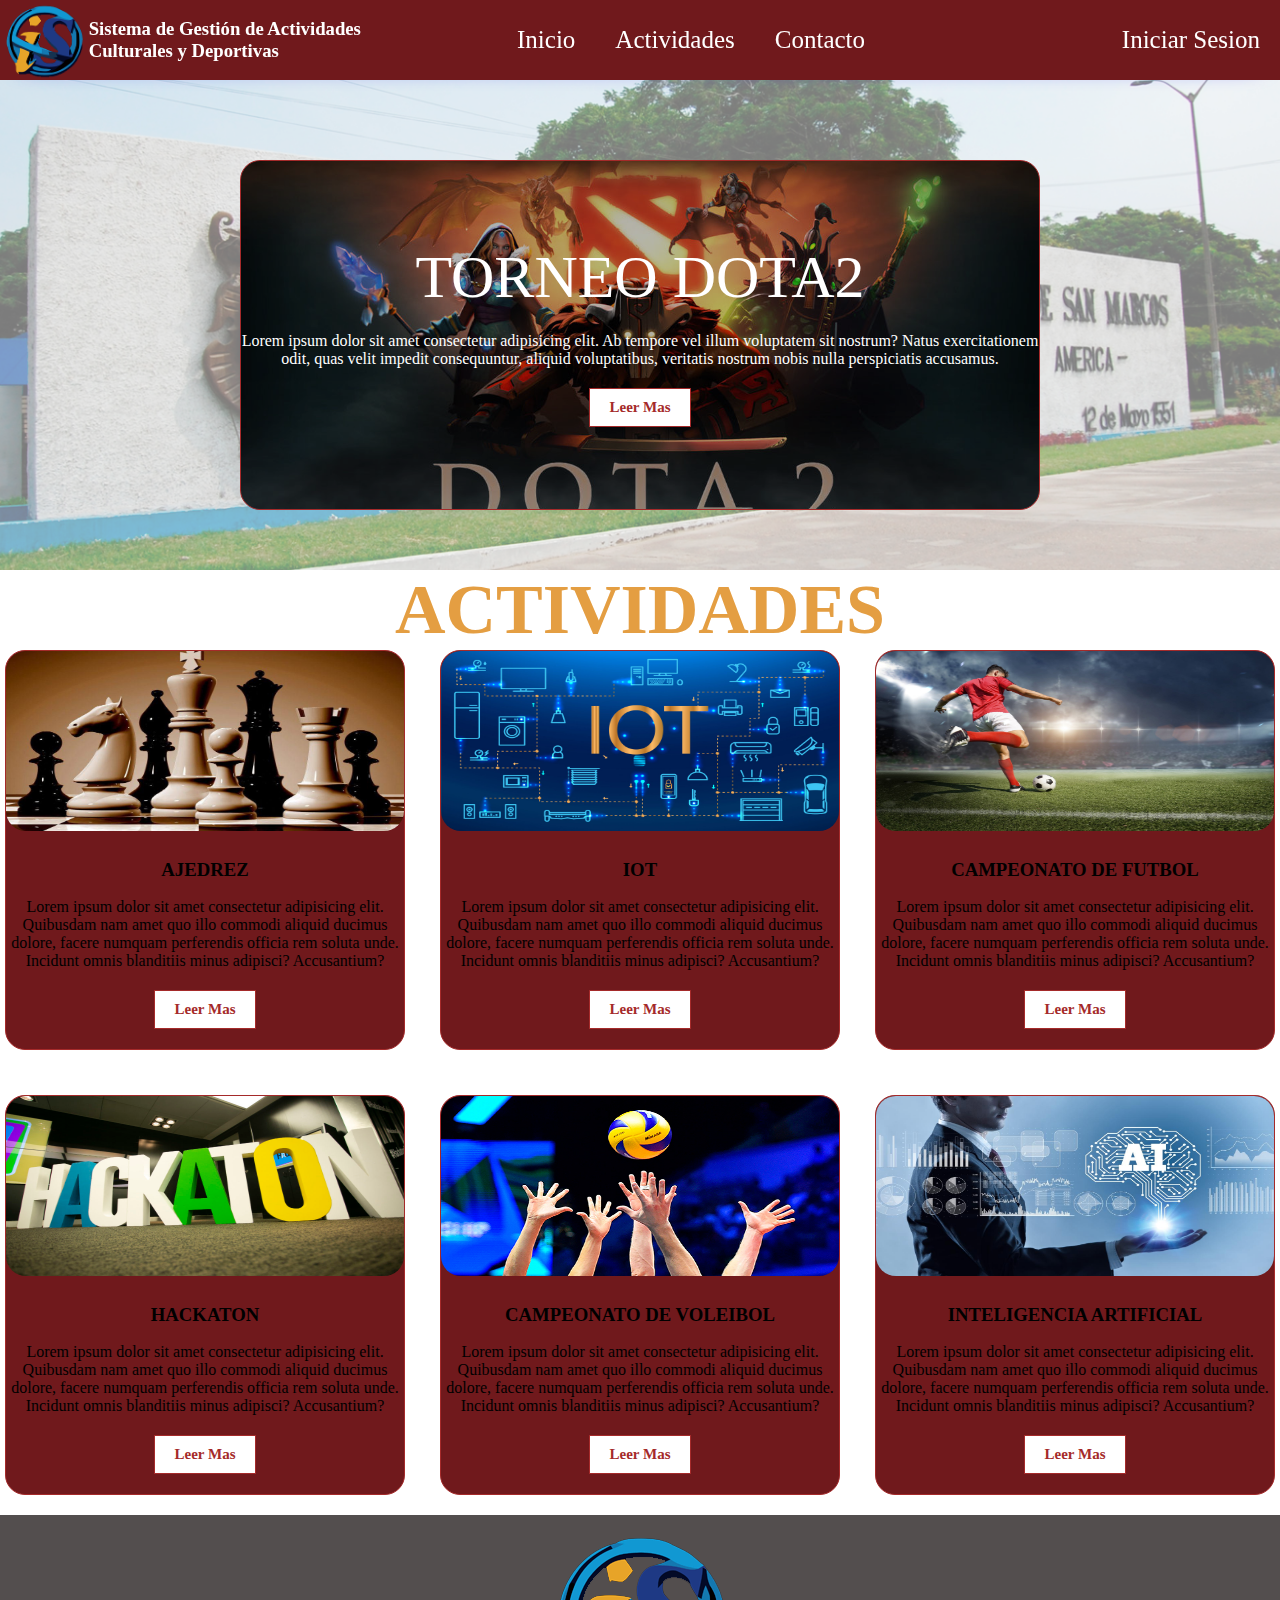
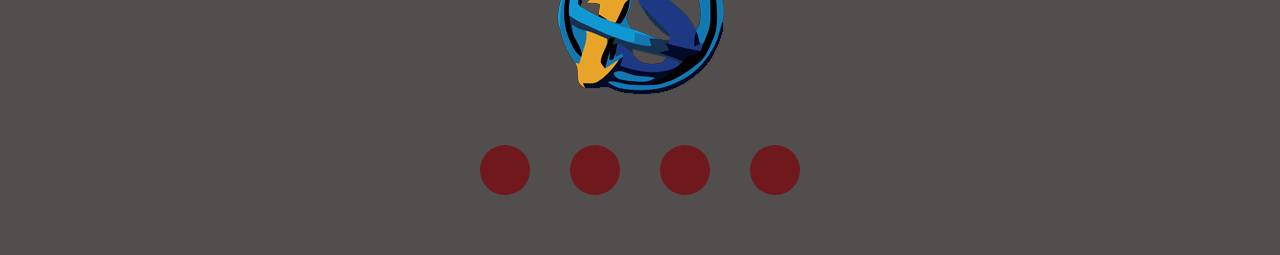
<file: index.html>
<!DOCTYPE html>
<html lang="en">

<head>
    <meta charset="UTF-8">
    <meta http-equiv="X-UA-Compatible" content="IE=edge">
    <meta name="viewport" content="width=device-width, initial-scale=1.0">
    <title>BIENESTAR</title>
    <!--ESTILOS CSS-->
    <link rel="stylesheet" href="css/estilos.css">
    <!-- FONT AWESOME-->
    <link rel="stylesheet" href="https://cdnjs.cloudflare.com/ajax/libs/font-awesome/6.0.0-beta3/css/all.min.css" integrity="sha512-Fo3rlrZj/k7ujTnHg4CGR2D7kSs0v4LLanw2qksYuRlEzO+tcaEPQogQ0KaoGN26/zrn20ImR1DfuLWnOo7aBA==" crossorigin="anonymous" referrerpolicy="no-referrer"
    />
</head>

<body>
    <!--header-->
    <header>
        <div class="header-content">
            <div class="logo">
                <img src="img/fisi.png" alt="logofisi" class="logofisi">
                <h3 class="titulo">Sistema de Gestión de Actividades Culturales y Deportivas</h3>
            </div>
            <div class="menu">
                
                <nav>
                    <ul>
                        <li><a href="#"> Inicio</a></li>
                        <li><a href="#activity"> Actividades</a></li>
                        <li><a href="#contacto"> Contacto</a></li>

                    </ul>
                </nav>
            </div>
            <div>
                
            </div>
            <div class="menu">
                <nav>
                    <ul>
                        <li><a href="login.html"> Iniciar Sesion</a></li>
                    </ul>
                </nav>
            </div>
        </div>
    </header>
    <!--Portada-->
    <div class="portada" id="port">
        <div class="portada-info">
            <h1>TORNEO DOTA2</h1>
            <P>Lorem ipsum dolor sit amet consectetur adipisicing elit. Ab tempore vel illum voluptatem sit nostrum? Natus exercitationem odit, quas velit impedit consequuntur, aliquid voluptatibus, veritatis nostrum nobis nulla perspiciatis accusamus.
            </P>
            <a href="#" class="btn">Leer Mas <i class="fas fa-angle-double-right"></i></a>
        </div>
    </div>
    <!--ACTIVIDADES-->
    <div class="Tactividades" id="activity">
        <h1>ACTIVIDADES</h1>
    </div>
    <div class="actividades">
        <div class="actividad-info">
            <img src="img/ajedrez.jpeg" alt="">
            <h3>AJEDREZ</h3>
            <P>Lorem ipsum dolor sit amet consectetur adipisicing elit. Quibusdam nam amet quo illo commodi aliquid ducimus dolore, facere numquam perferendis officia rem soluta unde. Incidunt omnis blanditiis minus adipisci? Accusantium?</P>
            <a href="#" class="btn">Leer Mas<i class="fas fa-angle-double-right"></i></a>
        </div>
        <div class="actividad-info">
            <img src="img/iot.jpg" alt="">
            <h3>IOT</h3>
            <P>Lorem ipsum dolor sit amet consectetur adipisicing elit. Quibusdam nam amet quo illo commodi aliquid ducimus dolore, facere numquam perferendis officia rem soluta unde. Incidunt omnis blanditiis minus adipisci? Accusantium?</P>
            <a href="#" class="btn">Leer Mas<i class="fas fa-angle-double-right"></i></a>
        </div>
        <div class="actividad-info">
            <img src="img/futbol.jpg" alt="">
            <h3>CAMPEONATO DE FUTBOL</h3>
            <P>Lorem ipsum dolor sit amet consectetur adipisicing elit. Quibusdam nam amet quo illo commodi aliquid ducimus dolore, facere numquam perferendis officia rem soluta unde. Incidunt omnis blanditiis minus adipisci? Accusantium?</P>
            <a href="#" class="btn">Leer Mas<i class="fas fa-angle-double-right"></i></a>
        </div>
        <div class="actividad-info">
            <img src="img/Hackaton.jpg" alt="">
            <h3>HACKATON</h3>
            <P>Lorem ipsum dolor sit amet consectetur adipisicing elit. Quibusdam nam amet quo illo commodi aliquid ducimus dolore, facere numquam perferendis officia rem soluta unde. Incidunt omnis blanditiis minus adipisci? Accusantium?</P>
            <a href="#" class="btn">Leer Mas<i class="fas fa-angle-double-right"></i></a>
        </div>
        <div class="actividad-info">
            <img src="img/voleibol.jpg" alt="">
            <h3>CAMPEONATO DE VOLEIBOL</h3>
            <P>Lorem ipsum dolor sit amet consectetur adipisicing elit. Quibusdam nam amet quo illo commodi aliquid ducimus dolore, facere numquam perferendis officia rem soluta unde. Incidunt omnis blanditiis minus adipisci? Accusantium?</P>
            <a href="#" class="btn">Leer Mas<i class="fas fa-angle-double-right"></i></a>
        </div>
        <div class="actividad-info">
            <img src="img/IA.jpg" alt="">
            <h3>INTELIGENCIA ARTIFICIAL</h3>
            <P>Lorem ipsum dolor sit amet consectetur adipisicing elit. Quibusdam nam amet quo illo commodi aliquid ducimus dolore, facere numquam perferendis officia rem soluta unde. Incidunt omnis blanditiis minus adipisci? Accusantium?</P>
            <a href="#" class="btn">Leer Mas<i class="fas fa-angle-double-right"></i></a>
        </div>
    </div>
    <!--FOOTER-->
    <div class="footer-contenido" id="contacto">
        <footer>
            <div class="logofoot">
                <img src="img/fisi.png" alt="">
            </div>
            <div class="redesfoot">
                <a href="#"><i class="fas fa-envelope ifoot"></i></a>
                <a href="#"><i class="fab fa-facebook-square ifoot"></i></a>
                <a href="#"><i class="fab fa-linkedin ifoot"></i></a>
                <a href="#"><i class="fab fa-instagram-square ifoot"></i></a>
            </div>
        </footer>
    </div>

</body>

</html>
</file>
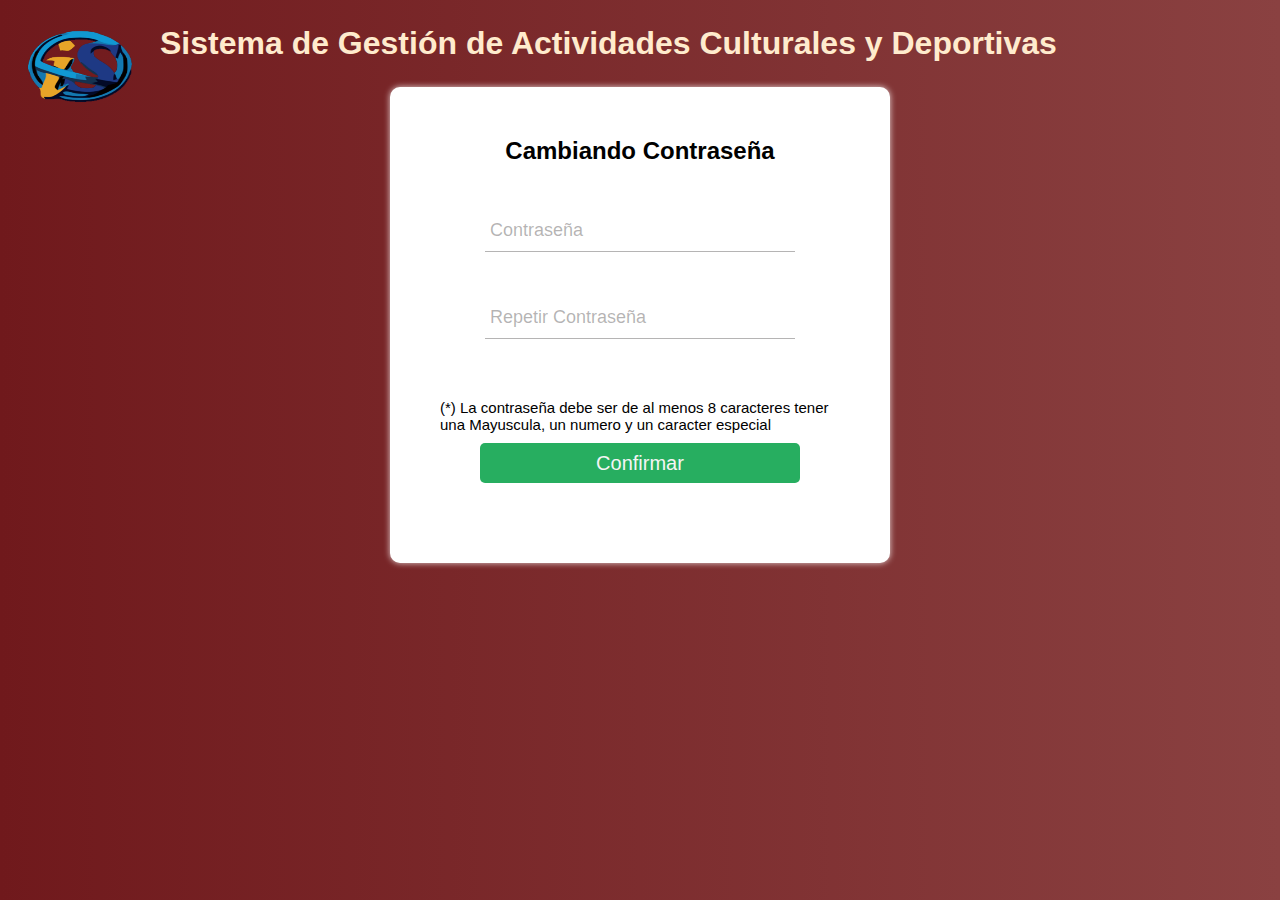
<file: change.html>
<!DOCTYPE html>
<html lang="es">

<head>
    <meta charset="UTF-8" />
    <meta http-equiv="X-UA-Compatible" content="IE=edge" />
    <meta name="viewport" content="width=device-width, initial-scale=1.0" />
    <link rel="stylesheet" href="css/style_jonatan.css" />
    <title>Cambiando contraseña</title>
</head>

<body>
    <header>
        <div class="cabecera">
            <img src="img/logo_fisi.png" alt="logo fisi">
            <h1 class="titulo">Sistema de Gestión de Actividades Culturales y Deportivas</h1>
        </div>
    </header>
    <form action="" method="POST" id="form_change">
        <div class="form">
            <h2>Cambiando Contraseña</h2>
            <div class="grupo">
                <input type="password" name="password1" id="password" required>
                <span class="barra"> </span>
                <label for="">Contraseña</label>
            </div>
            <div class="grupo">
                <input type="password" name="password2" id="password_repeat"required />
                <span class="barra"> </span>
                <label for="">Repetir Contraseña</label>
            </div>
            <p class="aviso" id="aviso"> (*) La contraseña debe ser de al menos 8 caracteres
            tener una Mayuscula, un numero y un caracter especial</p>
            
            <button type="submit">Confirmar</button>
            <p class="warnings3" id="warnings"></p>

        </div>
    </form>

    <script src="js/change.js"> </script>
</body>

</html>
</file>
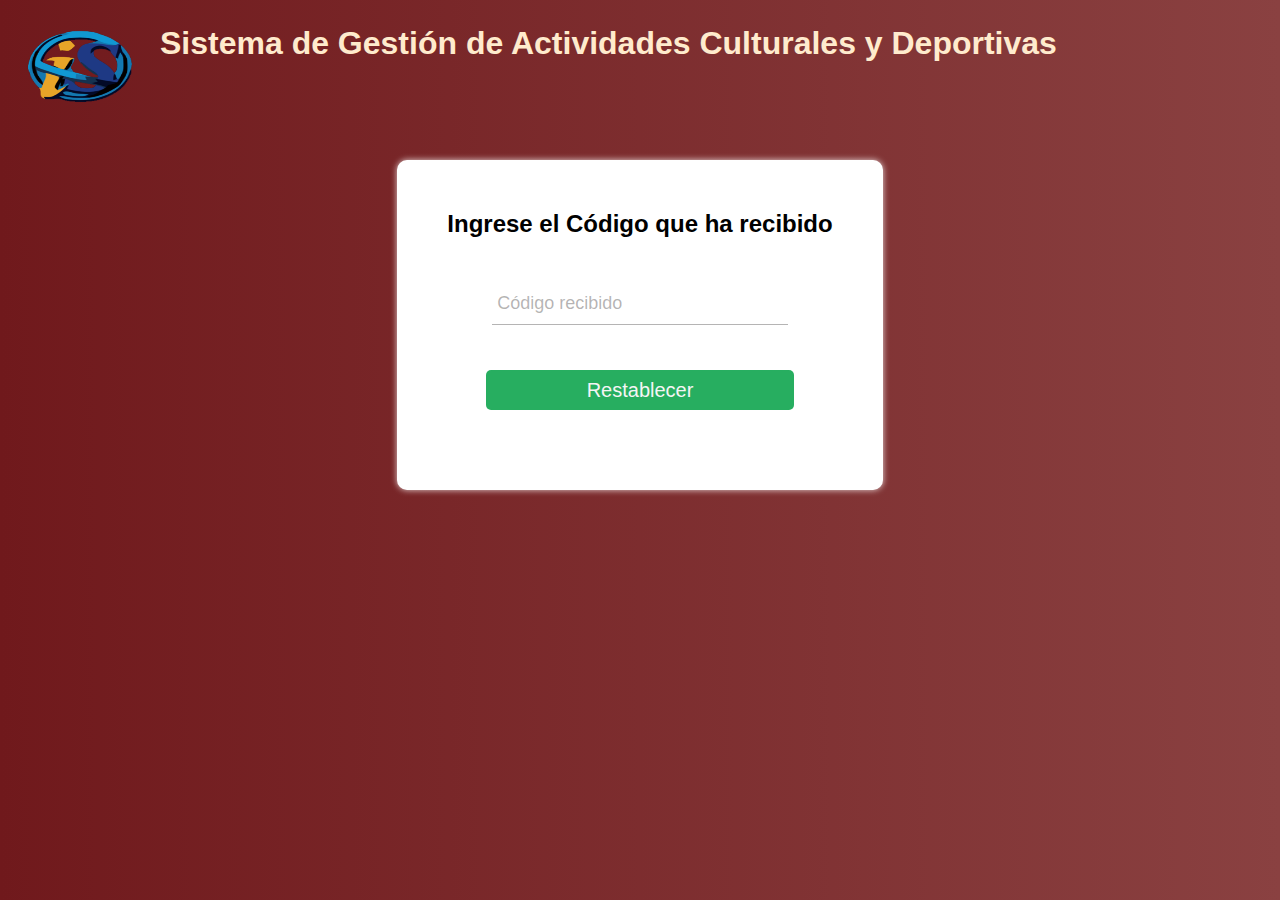
<file: confirm.html>
<!DOCTYPE html>
<html lang="es">

<head>
    <meta charset="UTF-8" />
    <meta http-equiv="X-UA-Compatible" content="IE=edge" />
    <meta name="viewport" content="width=device-width, initial-scale=1.0" />
    <link rel="stylesheet" href="css/style_jonatan.css" />
    <title>Confirmacion</title>
</head>

<body>
    <header>
        <div class="cabecera">
            <img src="img/logo_fisi.png" alt="logo fisi">
            <h1 class="titulo">Sistema de Gestión de Actividades Culturales y Deportivas</h1>
        </div>
    </header>
    <form action="" method="POST" id="form_2">
        <div class="form">
            <h2>  Ingrese el Código que ha recibido  </h2>
            <div class="grupo">
                <input type="text" name="" id="code" required />
                <span class="barra"> </span>
                <label for="">Código recibido</label>
            </div>
           
            <button type="submit">Restablecer</button>
            <p class="warnings2" id="warnings"></p>
        </div>
    </form>
    <script src="js/confirm.js"> </script>
</body>

</html>
</file>
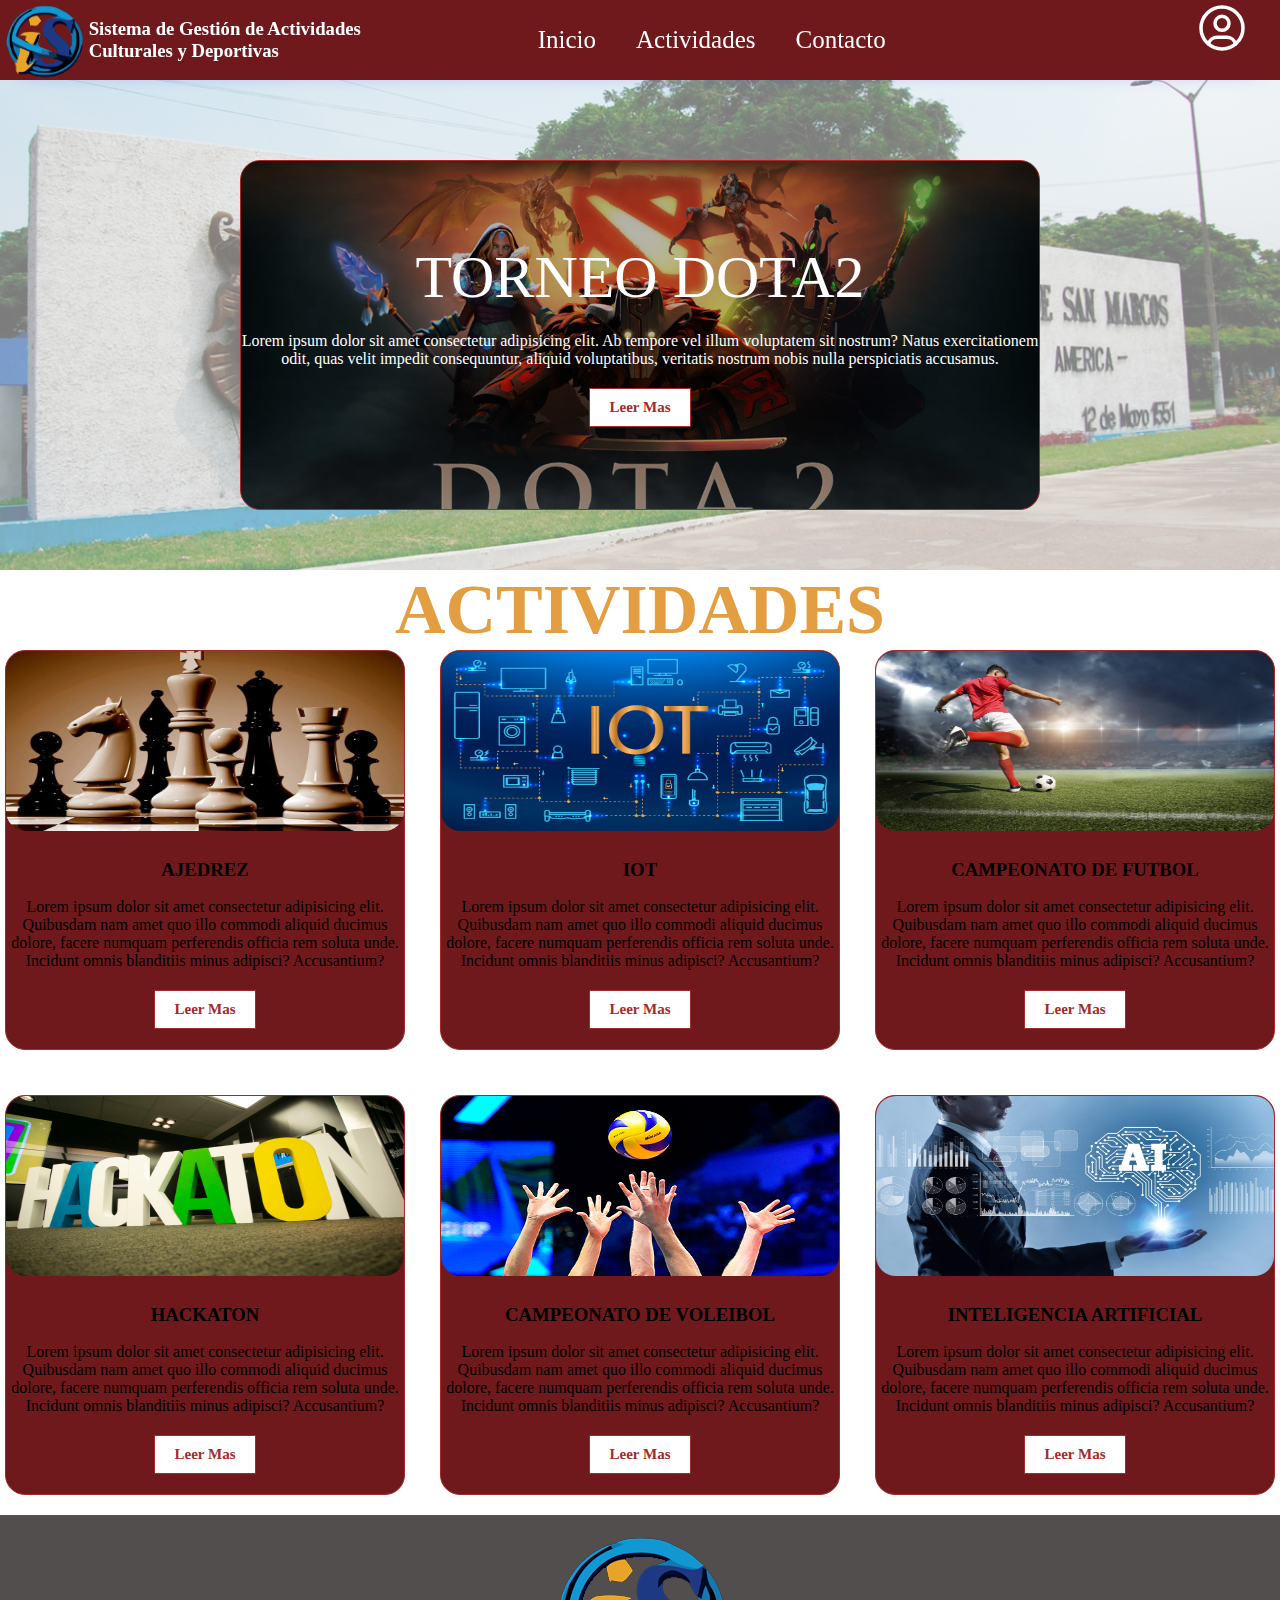
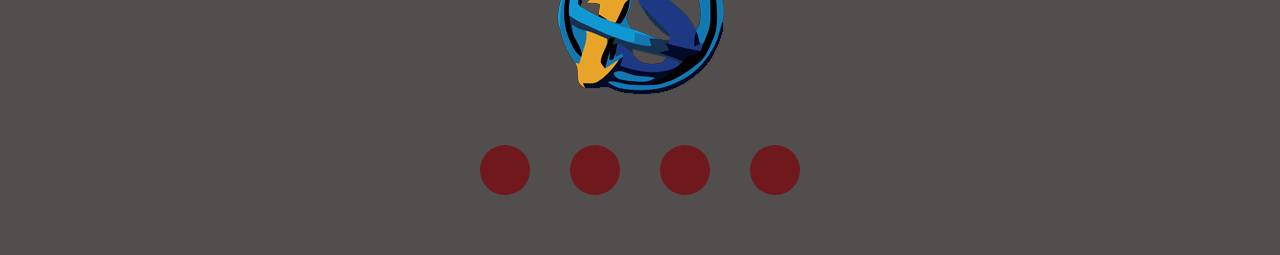
<file: home.html>
<!DOCTYPE html>
<html lang="en">

<head>
    <meta charset="UTF-8">
    <meta http-equiv="X-UA-Compatible" content="IE=edge">
    <meta name="viewport" content="width=device-width, initial-scale=1.0">
    <title>BIENESTAR</title>
    <!--ESTILOS CSS-->
    <link rel="stylesheet" href="css/estilos.css">
    <!-- FONT AWESOME-->
    <link rel="stylesheet" href="https://cdnjs.cloudflare.com/ajax/libs/font-awesome/6.0.0-beta3/css/all.min.css" integrity="sha512-Fo3rlrZj/k7ujTnHg4CGR2D7kSs0v4LLanw2qksYuRlEzO+tcaEPQogQ0KaoGN26/zrn20ImR1DfuLWnOo7aBA==" crossorigin="anonymous" referrerpolicy="no-referrer"
    />
</head>

<body>
    <!--header-->
    <header>
        <div class="header-content">
            <div class="logo">
                <img src="img/fisi.png" alt="logofisi" class="logofisi">
                <h3 class="titulo">Sistema de Gestión de Actividades Culturales y Deportivas</h3>
            </div>
            <div class="menu">
                
                <nav>
                    <ul>
                        <li><a href="#"> Inicio</a></li>
                        <li><a href="#activity"> Actividades</a></li>
                        <li><a href="#contacto"> Contacto</a></li>

                    </ul>
                </nav>
            </div>
            <div>

            </div>
            <div class="perfil">
                <nav>
                    <ul>
                       
                        <li>
                            <a class="icono" href="#">
                                <svg xmlns="http://www.w3.org/2000/svg" class="icon icon-tabler icon-tabler-user-circle" width="56" height="56" viewBox="0 0 24 24" stroke-width="1.5" stroke="#ffffff" fill="none" stroke-linecap="round" stroke-linejoin="round">
                                    <path stroke="none" d="M0 0h24v24H0z" fill="none"/>
                                    <circle cx="12" cy="12" r="9" />
                                    <circle cx="12" cy="10" r="3" />
                                    <path d="M6.168 18.849a4 4 0 0 1 3.832 -2.849h4a4 4 0 0 1 3.834 2.855" />
                                  </svg>
                            </a>
                            
                            <ul >
                                <li><a href="#"><i class="fas fa-user-cog"></i>  Mi perfil</a></li>
                                <li><a href="login.html"><i class="fas fa-sign-out-alt"></i>  Cerrar sesión</a></li>
                            </ul>
                        </li>
                    </ul>
                </nav>
            </div>
        </div>
    </header>
    <!--Portada-->
    <div class="portada" id="port">
        <div class="portada-info">
            <h1>TORNEO DOTA2</h1>
            <P>Lorem ipsum dolor sit amet consectetur adipisicing elit. Ab tempore vel illum voluptatem sit nostrum? Natus exercitationem odit, quas velit impedit consequuntur, aliquid voluptatibus, veritatis nostrum nobis nulla perspiciatis accusamus.
            </P>
            <a href="#" class="btn">Leer Mas <i class="fas fa-angle-double-right"></i></a>
        </div>
    </div>
    <!--ACTIVIDADES-->
    <div class="Tactividades" id="activity">
        <h1>ACTIVIDADES</h1>
    </div>
    <div class="actividades">
        <div class="actividad-info">
            <img src="img/ajedrez.jpeg" alt="">
            <h3>AJEDREZ</h3>
            <P>Lorem ipsum dolor sit amet consectetur adipisicing elit. Quibusdam nam amet quo illo commodi aliquid ducimus dolore, facere numquam perferendis officia rem soluta unde. Incidunt omnis blanditiis minus adipisci? Accusantium?</P>
            <a href="#" class="btn">Leer Mas<i class="fas fa-angle-double-right"></i></a>
        </div>
        <div class="actividad-info">
            <img src="img/iot.jpg" alt="">
            <h3>IOT</h3>
            <P>Lorem ipsum dolor sit amet consectetur adipisicing elit. Quibusdam nam amet quo illo commodi aliquid ducimus dolore, facere numquam perferendis officia rem soluta unde. Incidunt omnis blanditiis minus adipisci? Accusantium?</P>
            <a href="#" class="btn">Leer Mas<i class="fas fa-angle-double-right"></i></a>
        </div>
        <div class="actividad-info">
            <img src="img/futbol.jpg" alt="">
            <h3>CAMPEONATO DE FUTBOL</h3>
            <P>Lorem ipsum dolor sit amet consectetur adipisicing elit. Quibusdam nam amet quo illo commodi aliquid ducimus dolore, facere numquam perferendis officia rem soluta unde. Incidunt omnis blanditiis minus adipisci? Accusantium?</P>
            <a href="#" class="btn">Leer Mas<i class="fas fa-angle-double-right"></i></a>
        </div>
        <div class="actividad-info">
            <img src="img/Hackaton.jpg" alt="">
            <h3>HACKATON</h3>
            <P>Lorem ipsum dolor sit amet consectetur adipisicing elit. Quibusdam nam amet quo illo commodi aliquid ducimus dolore, facere numquam perferendis officia rem soluta unde. Incidunt omnis blanditiis minus adipisci? Accusantium?</P>
            <a href="#" class="btn">Leer Mas<i class="fas fa-angle-double-right"></i></a>
        </div>
        <div class="actividad-info">
            <img src="img/voleibol.jpg" alt="">
            <h3>CAMPEONATO DE VOLEIBOL</h3>
            <P>Lorem ipsum dolor sit amet consectetur adipisicing elit. Quibusdam nam amet quo illo commodi aliquid ducimus dolore, facere numquam perferendis officia rem soluta unde. Incidunt omnis blanditiis minus adipisci? Accusantium?</P>
            <a href="#" class="btn">Leer Mas<i class="fas fa-angle-double-right"></i></a>
        </div>
        <div class="actividad-info">
            <img src="img/IA.jpg" alt="">
            <h3>INTELIGENCIA ARTIFICIAL</h3>
            <P>Lorem ipsum dolor sit amet consectetur adipisicing elit. Quibusdam nam amet quo illo commodi aliquid ducimus dolore, facere numquam perferendis officia rem soluta unde. Incidunt omnis blanditiis minus adipisci? Accusantium?</P>
            <a href="#" class="btn">Leer Mas<i class="fas fa-angle-double-right"></i></a>
        </div>
    </div>
    <!--FOOTER-->
    <div class="footer-contenido" id="contacto">
        <footer>
            <div class="logofoot">
                <img src="img/fisi.png" alt="">
            </div>
            <div class="redesfoot">
                <a href="#"><i class="fas fa-envelope ifoot"></i></a>
                <a href="#"><i class="fab fa-facebook-square ifoot"></i></a>
                <a href="#"><i class="fab fa-linkedin ifoot"></i></a>
                <a href="#"><i class="fab fa-instagram-square ifoot"></i></a>
            </div>
        </footer>
    </div>

</body>

</html>
</file>
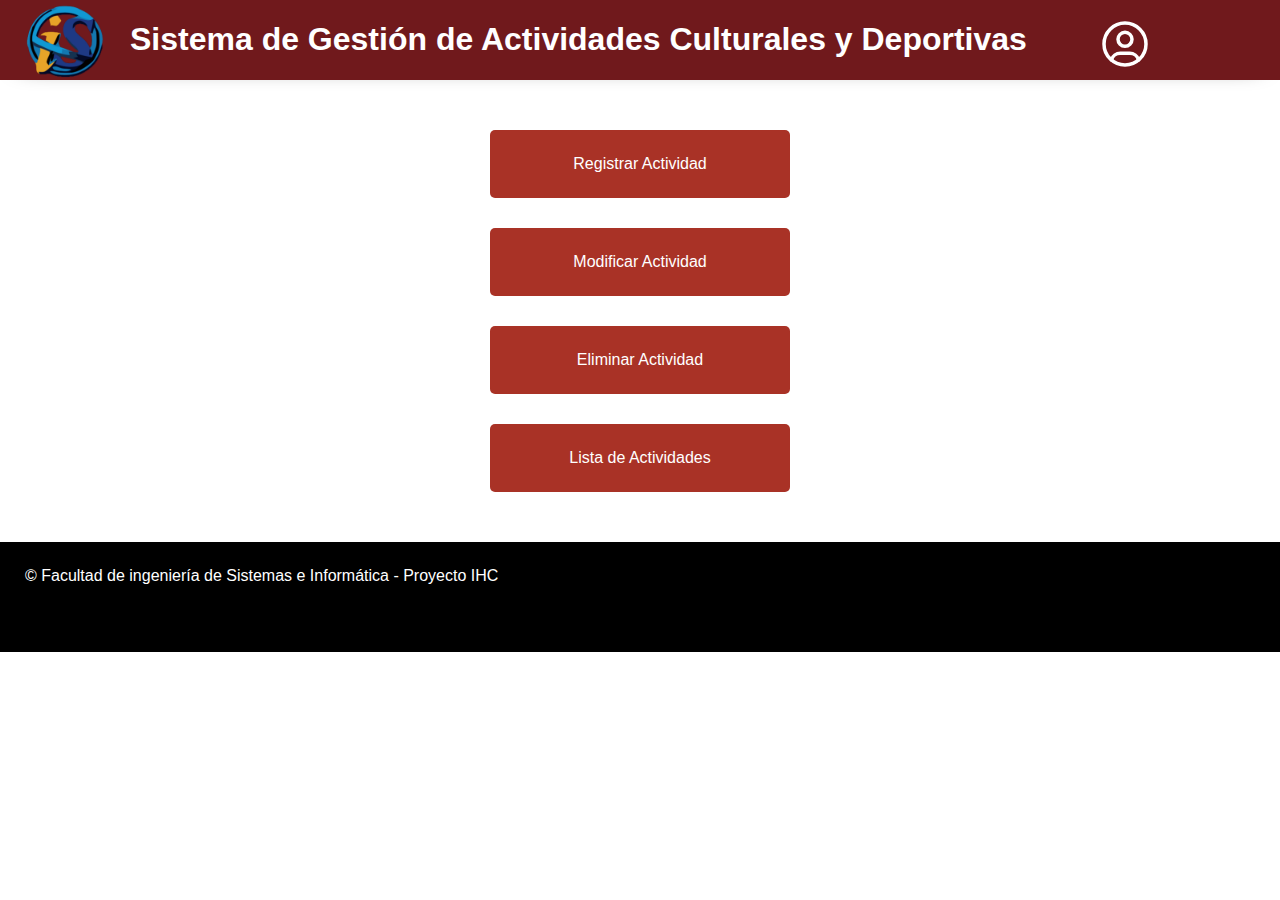
<file: menu.html>
<!DOCTYPE html>
<html lang="en">
<head>
    <meta charset="UTF-8">
    <meta http-equiv="X-UA-Compatible" content="IE=edge">
    <meta name="viewport" content="width=device-width, initial-scale=1.0">
    <link rel="stylesheet" href="css/menu.css" as="style">
    <!-- FONT AWESOME-->
    <link rel="stylesheet" href="https://cdnjs.cloudflare.com/ajax/libs/font-awesome/6.0.0-beta3/css/all.min.css" integrity="sha512-Fo3rlrZj/k7ujTnHg4CGR2D7kSs0v4LLanw2qksYuRlEzO+tcaEPQogQ0KaoGN26/zrn20ImR1DfuLWnOo7aBA==" crossorigin="anonymous" referrerpolicy="no-referrer"
    />
    <title>Menu administrativo</title>
</head>
<body>
    <header >
        <div class="cab">
            <img src="img/logo_fisi.png" alt="logo fisi">
            <h1 class="title">
                <a href="#">Sistema de Gestión de Actividades Culturales y Deportivas</a>
            </h1>
            <div class="perfil">
                <nav>
                    <ul>
                       
                        <li>
                            <a class="icono" href="#">
                                <svg xmlns="http://www.w3.org/2000/svg" class="icon icon-tabler icon-tabler-user-circle" width="56" height="56" viewBox="0 0 24 24" stroke-width="1.5" stroke="#ffffff" fill="none" stroke-linecap="round" stroke-linejoin="round">
                                    <path stroke="none" d="M0 0h24v24H0z" fill="none"/>
                                    <circle cx="12" cy="12" r="9" />
                                    <circle cx="12" cy="10" r="3" />
                                    <path d="M6.168 18.849a4 4 0 0 1 3.832 -2.849h4a4 4 0 0 1 3.834 2.855" />
                                  </svg>
                            </a>
                            
                            <ul >
                                <li><a href="#"><i class="fas fa-user-cog"></i>  Mi perfil</a></li>
                                <li><a href="login.html"><i class="fas fa-sign-out-alt"></i>  Cerrar sesión</a></li>
                            </ul>
                        </li>
                    </ul>
                </nav>
            </div>
        </div>
        
    </header>
    <main>
        <div>
            <div class="menu">
                <div class="caja">
                    <a href="register_activity.html">Registrar Actividad</a>

                </div>
                <div class="caja">
                    <a href="#">Modificar Actividad</a>

                </div>
                <div class="caja">
                    <a href="#">Eliminar Actividad</a>

                </div>
                <div class="caja">
                    <a href="#">Lista de Actividades</a>

                </div>
           
            </div>
        </div>
    </main>
    <footer>
        <div class="footer_class"> 
            © Facultad de ingeniería de Sistemas e Informática - Proyecto IHC
        </div>
    </footer>
</body>
</html>
</file>
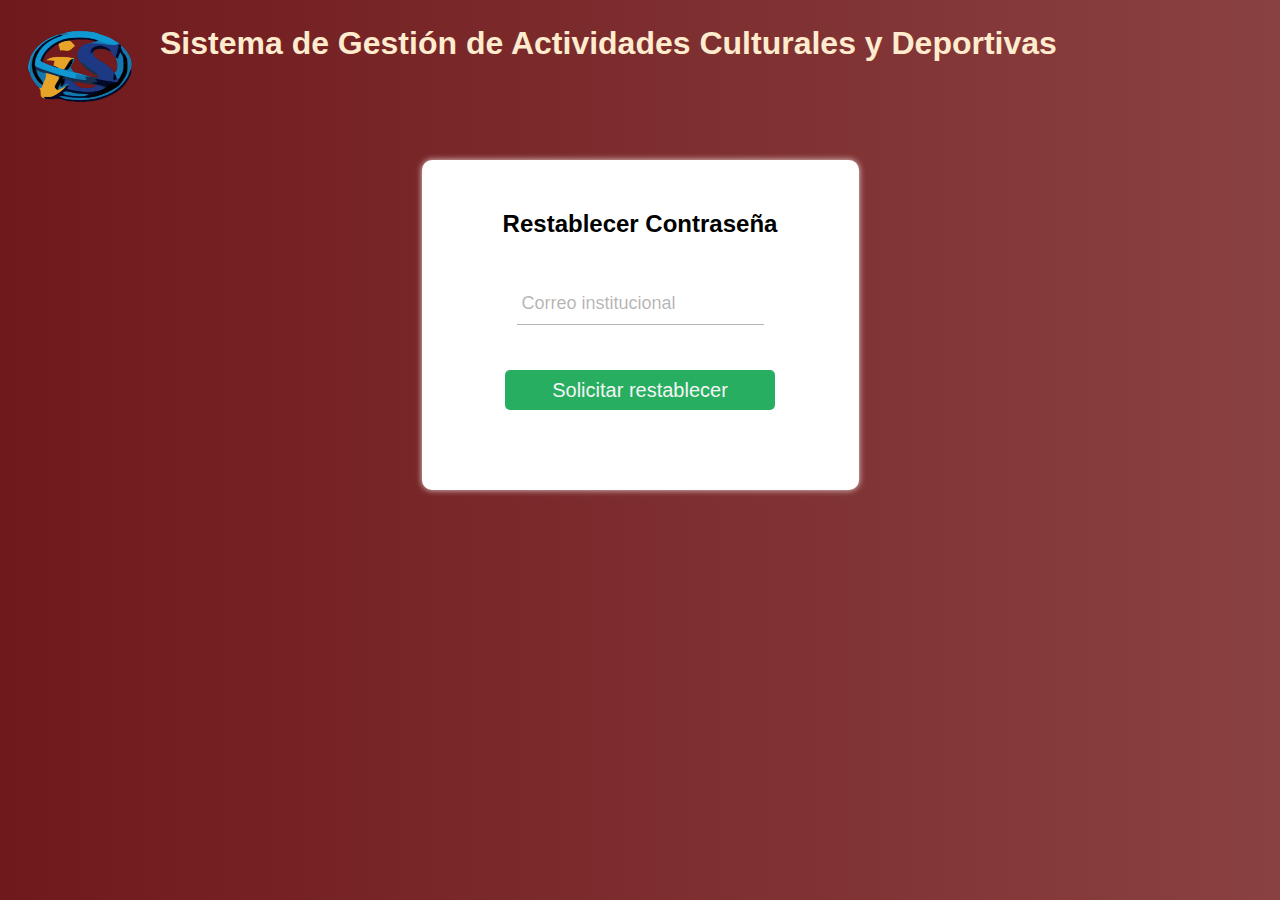
<file: restore.html>
<!DOCTYPE html>
<html lang="es">

<head>
    <meta charset="UTF-8" />
    <meta http-equiv="X-UA-Compatible" content="IE=edge" />
    <meta name="viewport" content="width=device-width, initial-scale=1.0" />
    <link rel="stylesheet" href="css/style_jonatan.css" />
    <title>Recuperacion de contraseña</title>
</head>

<body>
    <header>
        <div class="cabecera">
            <img src="img/logo_fisi.png" alt="logo fisi">
            <h1 class="titulo">Sistema de Gestión de Actividades Culturales y Deportivas</h1>
        </div>
    </header>
    <form action="" method="POST" id="form">
        <div class="form">
            <h2>Restablecer Contraseña</h2>
            <div class="grupo">
                <input type="email" name="" id="email" required />
                <span class="barra"> </span>
                <label for="">Correo institucional</label>
            </div>
            <button type="submit">Solicitar restablecer</button>
            <p class="warnings" id="warnings"></p>

        </div>
    </form>

    <script src="js/restore.js"> </script>
</body>

</html>
</file>
<file: css/estilos.css>
* {
    margin: 0;
    padding: 0;
    box-sizing: border-box;
    text-decoration: none;
    font-family: inherit;
}

header {
    position: fixed;
    top: 0;
    left: 0;
    width: 100%;
    height: 80px;
    background: #70191c;
    box-shadow: 0 4px 25px -22px blue;
    z-index: 2;
    color: #ffffff;
    
}

.header-content {
    max-width: 100%;
    display: flex;
    justify-content: space-between;
}

.logo {
    height: 80px;
    display: flex;
    justify-content:left;
    align-self:flex-start;
}
h3.titulo{
    max-width: 300px;
    align-self: center;
}

.menu{
    position:relative;
    align-self:center;
}
a {
    text-decoration: none;
}

.btn {
    cursor: pointer;
    display: inline-block;
    border: 0;
    font-weight: bold;
    padding: 10px 20px;
    background: white;
    color: brown;
    font-size: 15px;
    border: 1px solid brown;
    position: relative;
}

.btn:hover {
    opacity: 0.2;
}


/*Menu****************************************************/

.menu nav {
    height: 100%;
}

.menu nav ul {
    height: 100%;
    display: flex;
    list-style: none;
}

.menu nav ul li {
    height: 100%;
    margin: 0px 20px;
    display: flex;
    justify-content: center;
    align-items: center;
    position: relative;
}

.menu nav ul li a {
    color: white;
    font-size: 25px;
}

.menu nav ul li a:hover {
    color: black;
    border-bottom: 2px solid black;
}

.perfil nav{
    height: 100%;

}
.perfil nav ul{
    
    float: left;
    display: flex;
}
.perfil nav ul li{
    float: left;
    list-style: none;
    position: relative;
}
.icono{
    margin: 0 30px;
}
.perfil nav ul li  a{
    display: block;
    text-decoration: none;
    line-height: 50px;
    color: white;
}
.perfil nav ul li ul{
    display: none;
    position: absolute;
    background-color:#70191c ;
}
.perfil nav ul li:hover ul{
    display: block;
}
.perfil nav ul li ul li {
    width: 100%;
}
.perfil nav ul li ul li:hover {
    background-color: black;
}
.perfil nav ul li ul li a{
    padding: 10px;
    line-height: unset;
    white-space: nowrap;
}





/**** ACTIVIDAD PRINCIPAL*****************************************/


/*fondo*/

.portada {
    width: 100%;
    height: 500px;
    top: 80px;
    position: relative;
    background-image: url(../img/unmsm1.png);
    background-position: center;
    background-repeat: no-repeat;
    background-size: cover;
    margin-bottom: 0px;
}

.portada:before {
    content: '';
    width: 100%;
    height: 100%;
    background: rgba(255, 255, 255, 0.486);
    position: absolute;
    top: 0;
    left: 0;
}


/*primer cuadro*/

.portada-info {
    max-width: 800px;
    height: 350px;
    top: 80px;
    margin: auto;
    text-align: center;
    display: flex;
    justify-content: center;
    flex-direction: column;
    align-items: center;
    position: relative;
    z-index: 1;
    background-image: url(../img/dota2.jpg);
    background-position: center;
    background-repeat: no-repeat;
    background-size: cover;
    border-radius: 20px;
    box-shadow: black;
    border: 1px solid brown;
}

.portada-info:before {
    content: '';
    width: 100%;
    height: 100%;
    background: rgba(0, 0, 0, 0.952);
    position: absolute;
    top: 0;
    left: 0;
    border-radius: 20px;
    opacity: 0.3;
}

.portada-info h1 {
    font-size: 60px;
    font-weight: 500;
    color: white;
    margin-bottom: 20px;
    position: relative;
}

.portada-info p {
    color: white;
    margin-bottom: 20px;
    position: relative;
}


/*ACTIVIDADES***********************************************************/

.Tactividades {
    height: 580;
    width: 100%;
    top: 70px;
    position: relative;
    margin: 0px 0px;
    background: rgb(255, 255, 255)
}

.Tactividades h1 {
    font-size: 70px;
    margin: auto;
    text-align: center;
    display: flex;
    justify-content: center;
    flex-direction: column;
    align-items: center;
    position: relative;
    z-index: 1;
    color: rgb(228, 158, 66);
}

.actividades {
    height: 580;
    width: 100%;
    top: 70px;
    position: relative;
    display: grid;
    grid-template-columns: 1fr 1fr 1fr;
    gap: 25px;
    margin: 0px 0px;
    background: rgb(255, 255, 255);
    margin-bottom: 20px;
}

.actividades img {
    width: 100%;
    height: 180px;
    border-radius: 20px;
    margin-bottom: 20px;
}

.actividades h3 {
    margin: auto;
    text-align: center;
    display: flex;
    justify-content: center;
    flex-direction: column;
    align-items: center;
    position: relative;
    z-index: 1;
}

.actividades p {
    margin: auto;
    text-align: center;
    display: flex;
    justify-content: center;
    flex-direction: column;
    align-items: center;
    position: relative;
    z-index: 1;
    margin-bottom: 20px;
}

.actividades a {
    display: flex;
    justify-content: center;
    margin-bottom: 20px;
}

.actividad-info {
    max-width: 400px;
    height: 400px;
    margin: auto;
    text-align: center;
    display: flex;
    justify-content: center;
    flex-direction: column;
    align-items: center;
    position: relative;
    z-index: 1;
    background-color: #70191c;
    background-position: center;
    background-repeat: no-repeat;
    background-size: cover;
    border-radius: 20px;
    box-shadow: black;
    border: 1px solid brown;
    margin-bottom: 20px;
}


/*FOOTER*/

.footer-contenido {
    width: 100%;
    padding: 40px 0;
    background: rgb(83, 78, 78);
    margin-top: 40px;
}

.footer-contenido footer {
    max-width: 1200px;
    margin: auto;
}

.footer-contenido footer .logofoot {
    text-align: center;
}

.footer-contenido footer .redesfoot {
    display: flex;
    justify-content: center;
    margin-top: 20px;
}

.footer-contenido footer .redesfoot .ifoot {
    font-size: 20px;
    margin: 20px;
    background: #70191c;
    width: 50px;
    height: 50px;
    display: flex;
    justify-content: center;
    align-items: center;
    border-radius: 100%;
    color: #ffffff;
}

footer .redesfoot .fa-envelope:hover {
    color: white;
    background: red;
}

footer .redesfoot .fa-facebook-square:hover {
    background: rgb(17, 13, 233);
    color: white;
}

footer .redesfoot .fa-linkedin:hover {
    background: rgb(17, 13, 233);
    color: white;
}

footer .redesfoot .fa-instagram-square:hover {
    color: white;
    background: linear-gradient(to top right, yellow, orange, red, magenta, purple, blue);
}
</file>
<file: css/style_jonatan.css>
html{
    margin: 0;
    padding: 0;
    
    }
:root{
    --colorTextos : #49454567;

}
*,
::before,
::after {
    margin: 0;
    padding: 0;
    box-sizing: border-box;

}

body {
  /*background-image: url("fondo.jpg") ;
     background-size: cover;*/
  font-family: "Fira Sans";
  background: #870000; 
  background: -webkit-linear-gradient(
    to right,
    #70191C,
    #8a4141
  ); 
  background: linear-gradient(
    to right,
    #70191C,
    #8a4141
  );
  height: 650px;
  display: flex;
  flex-direction: column;
  justify-content: center;
  align-items: center;
  font-family: 'Asap', sans-serif;
  

}

header{
    background: #70191c;
    width: 100%;

}
.cabecera{
    display: inline-flex;
    color: blanchedalmond;
    position: absolute; 
    top: 25px;       

}

img{
    width: 160px;
    height: 80px;
    padding: 0px 25px 0px 25px;
}



h2{
   text-align: center;
   font-weight: 700; 
   color: black;
}

form {
    background: white;
    padding: 50px 50px;
    box-shadow: 0 0 6px 0 rgba(255, 255 , 255, 0.8);
    border-radius: 10px;      
}

.form{
    width: 100%;
    margin: auto;
}

form .grupo{
    position: relative;
    margin: 45px;
   
    
}

input{
    background: none;
    color: #c6c6c6;
    font-size: 18px;
    padding: 10px 10px 10px 5px;
    display: block;
    width: 100%;
    border: none;
    border-bottom: 1px solid var(--colorTextos);
}

input:focus{
    outline: none;
    color: black;

}
label{
    color: var(--colorTextos);
    font-size: 18px;
    position: absolute;
    bottom: 0;
    left: 5px;
    top: 10px;
    transition: 0.5s ease-in-out all;
    pointer-events: none;
    font-family: 'Asap', sans-serif;
}

/* animacion  con trigers*/
input:focus~label,
input:valid~label{
    top:-14px;
    font-size: 16px;
    color:#2E86C1 ;
}
.barra{
    position: relative;
    display: block;
    width: 100%;
}

.barra::before{
    content: "";
    height: 2px;
    width: 0%;
    bottom: 0;
    position: absolute;
    background: linear-gradient(
        to right,
        #70191C,
        #8a4141
      );
    transition: 0.3s ease width;
    left:0;
}

input:focus~.barra::before{
    width: 100%;
}
button{
    font-family: 'Asap', sans-serif;
    background: #27AE60 ;
    border: none;
    border-radius: 5px;
    display: block;
    width: 80%;
    margin: 10px auto;
    color: whitesmoke;
    height: 40px;
    font-size: 20px;
    cursor: pointer;
   
}

.warnings{
    width: 200px;
    text-align: center;
    margin: auto;
    color:red;
    padding-top: 20px ;
    font-size: 20px;
    font-family: 'Asap', sans-serif
    ;
}
.warnings2{
    width: 200px;
    text-align: center;
    margin: auto;
    color:red;
    padding-top: 20px ;
    font-size: 14px;
    font-family: 'Asap', sans-serif
    ;
}
.warnings3{
    width: 400px;
    text-align: center;
    margin: auto;
    color:red;
    padding-top: 20px ;
    font-size: 16px;
    font-family: 'Asap', sans-serif
    ;
}
.aviso{
    width: 400px;
    margin: auto;
    color:black;
    padding-top: 15px ;
    font-size: 15px;
    font-family: 'Asap', sans-serif
    ;
}
</file>
<file: css/menu.css>
html{
    height: 100%;
}
body{
    margin:0;
    padding: 0;
    font-family: 'Asap', sans-serif;

    
}
main{
    max-height: max-content;
}
header{
    
    position: sticky;
    top: 0;
    left: 0;
    width: 100%;
    height: 80px;
    background-color: #70191c;
    box-shadow: 0 4px 25px -22px black;
    z-index: 2;
}
header a{
    color: #fff;
    text-decoration: none;
    
}
.cab{
    display: inline-flex;
    
    
}
img{
    width: 80px;
    height: 80px;
    padding: 0px 25px 0px 25px;
}
.menu{
    
    text-align: center;
    display: flexbox;
    align-items: center;
    margin-top:50px;
    margin-bottom: 50px;
}
.caja{
    border-radius: 5px;
    background-color: #A93226;
    padding: 25px;
    margin:30px auto 30px auto;
    max-width: 250px;
}
.caja:hover{
    background-color: #641E16;
}
.caja a{
    
    position: relative;
    padding: 25px 50px;
    margin:30px auto 30px auto;
    width: 100%;
    color: white;
    text-decoration: none;
}

footer{
    background-color: black;
    color: #fff;
    padding: 25px;
    bottom: 0;
    margin-bottom: 0;
    height: 60px;
}


.perfil nav ul{
    
    float: left;
    display: flex;
}
.perfil nav ul li{
    float: left;
    list-style: none;
    position: relative;
}
.icono{
    margin: 0 30px;
}
.perfil nav ul li  a{
    display: block;
    text-decoration: none;
    line-height: 25px;
    color: white;
}
.perfil nav ul li ul li:hover {
    background-color: black;
}
.perfil nav ul li ul{
    display: none;
    position: absolute;
    background-color:#70191c ;
}
.perfil nav ul li:hover ul{
    display: block;
}
.perfil nav ul li ul li {
    width: 100%;
}
.perfil nav ul li ul li a{
    padding: 10px;
    line-height: unset;
    white-space: nowrap;
}
</file>
